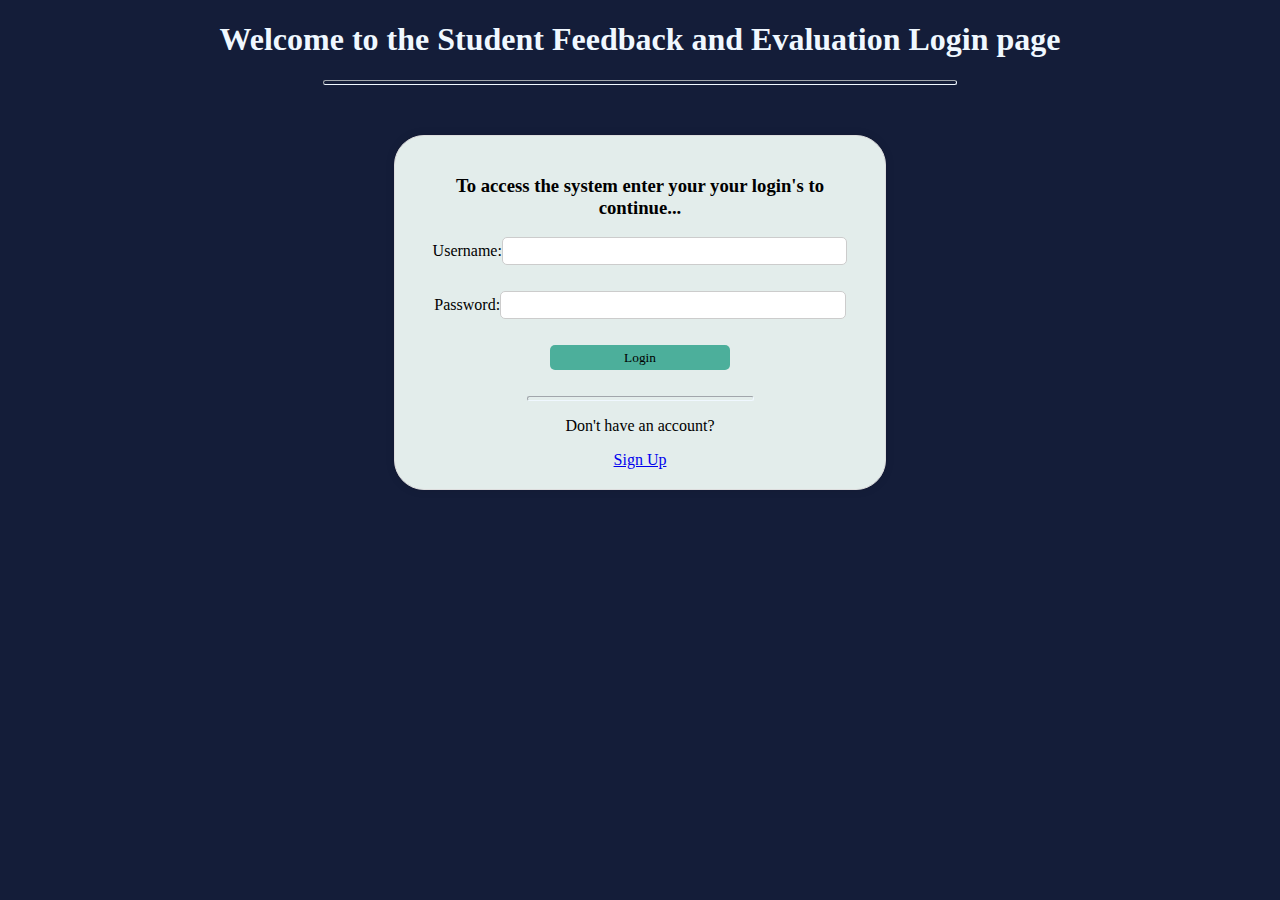
<file: EBENEZER AKOOTEY  ANNAN - 1703688172.html/index.html>
<!DOCTYPE html>
<html>
    <head>
        <meta charset="utf-8">
        <title>Student Evaluation & Feedback System for the Faculty</title>
        <link rel="stylesheet" href="styles.css">
    </head>
    <body>
        <h1 align="center">Welcome to the Student Feedback and Evaluation Login page</h1>
        <hr>
        <form id="login-form">
            <h3>To access the system enter your your login's to continue...</h3>
            <label for="username" >Username:<input type="text" id="username" name="username" onclick="password" required><br><br></label>
            <label for="password" Password:>Password:<input type="password" id="password" name="password"  maxlength="20" required><br><br></label>
                <nav>
                    <input type="submit" value="Login" onclick="location.href='evaluate.html'"><br><br>
                </nav>
            <hr> 
            <p>Don't have an account?</p> <nav class="link"><a href="signup.html">Sign Up</a></nav>

        </form>
    </body>
</html>
</file>
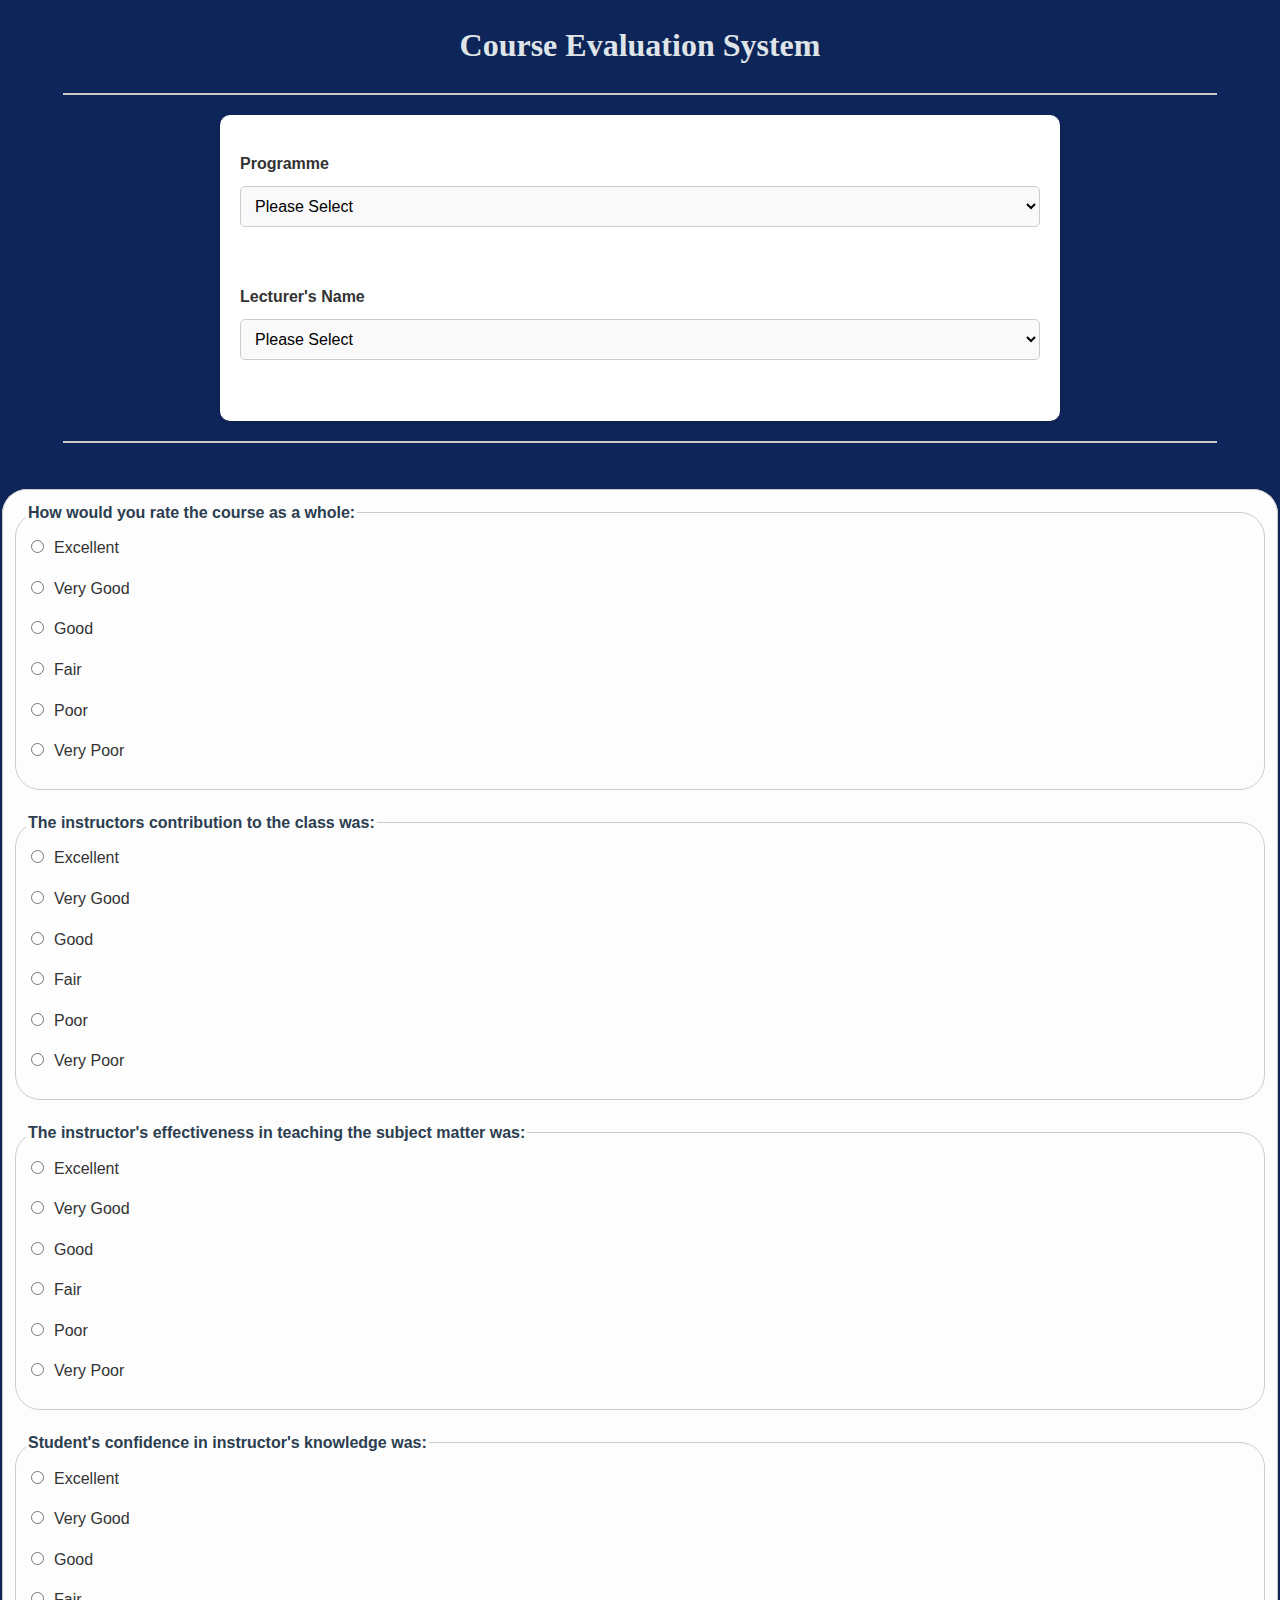
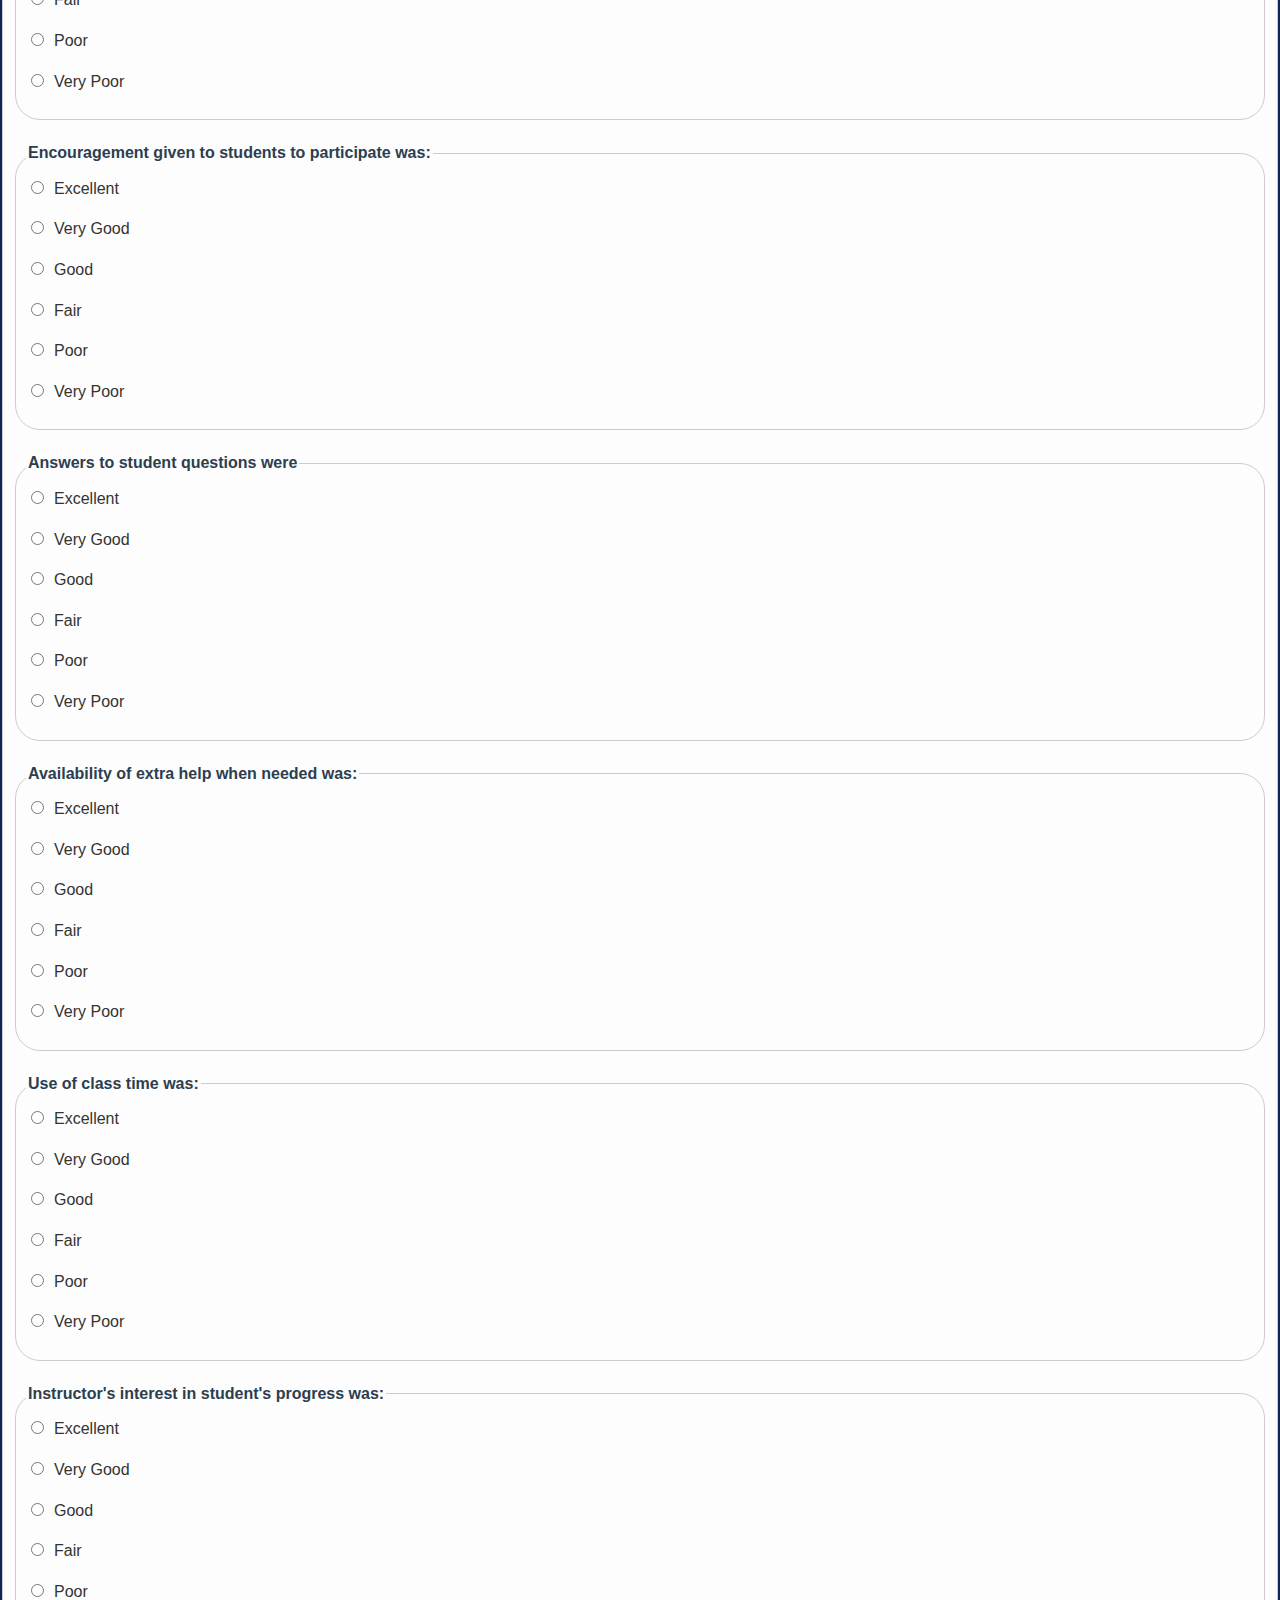
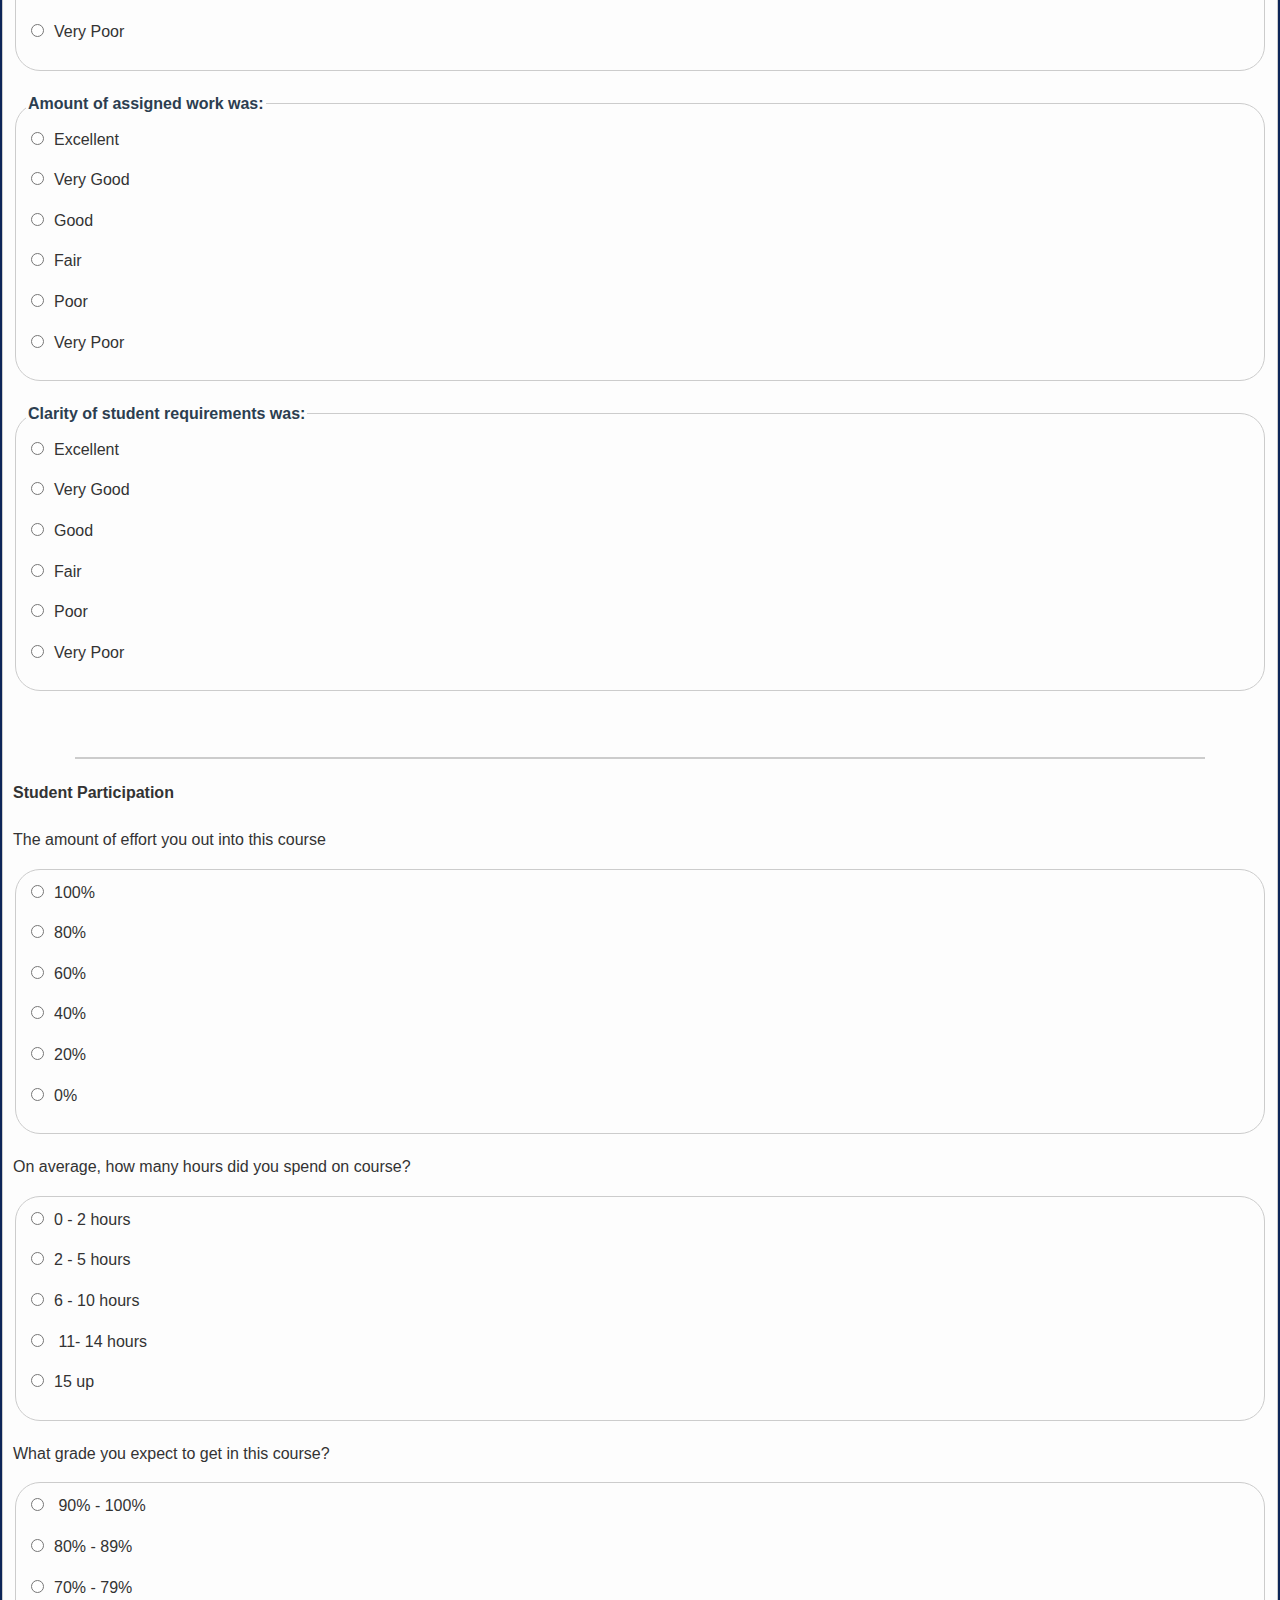
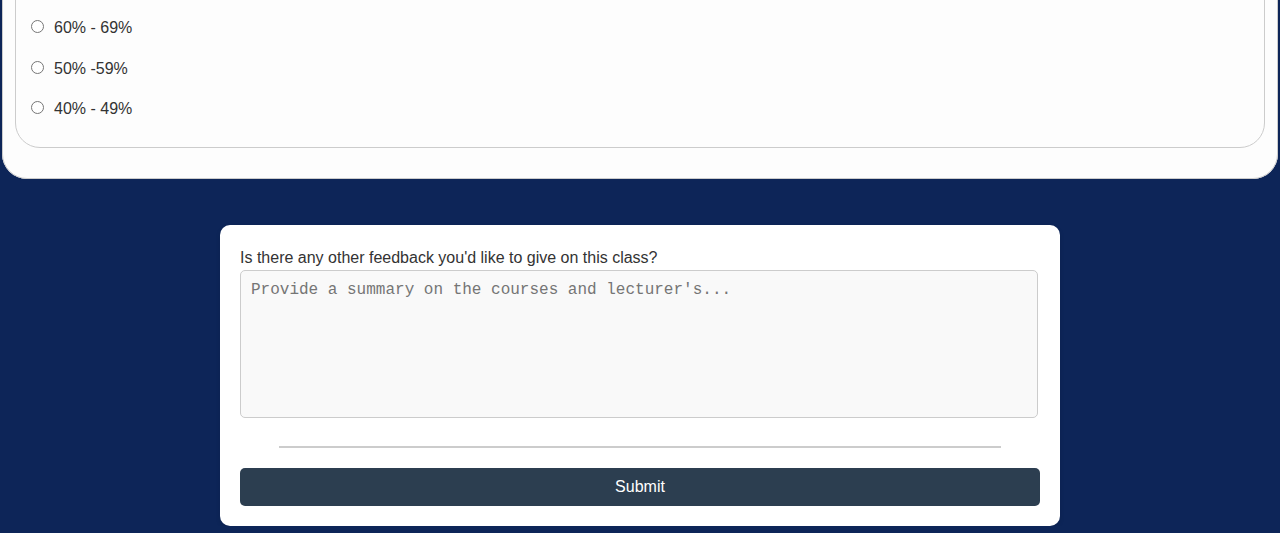
<file: EBENEZER AKOOTEY  ANNAN - 1703688172.html/evaluate.html>
<!DOCTYPE html>
<html>
    <head>
        <meta charset="utf-8">
        <title>evalate.html</title>
        <link rel="stylesheet" href="styles1.css">
    </head>
    <body>
        <h1 align="center">Course Evaluation System</h1>
        <hr>
        <form>
            <p>Programme</p>
            <label id="programme" for="programme" >
                <select for="programme" name="programme">
                    <option value="">Please Select</option>
                    <option value="1">Computer Engineering</option>
                    <option value="2">Computer Science</option>
                    <option value="3">Information Technology</option>
                    <option value="4">Electrical Enginerring</option>
                    <option value="5">Mobile Computing</option>
                    <option value="6">Telecommunication Engineering</option>
                </select>
            </label>
            <br>
            <p>Lecturer's Name</p>
            <label id="lecturer" for="lecturer" >
                <select for="lecturer" name="lecturer">
                    <option value="">Please Select</option>
                    <option value="1">Mr.Freeman</option>
                    <option value="2">Ms.Veronica</option>
                    <option value="3">Mr.Cletus</option>
                    <option value="4">Mr.Danso</option>
                    <option value="5">Mr.Bernard</option>
                    <option value="6">Mr.Issac</option>
                </select>
            </label>
            <br>
        </form>
        <!-- <h4>Please evaluate honestly<h4> -->
        <hr>
        <br>
        <fieldset class="evaluation-form">
            <fieldset>
                <legend>How would you rate the course as a whole:</legend>
                <label for="evalate-1"><input type="radio" id="evalate-1" name="evalate">Excellent </label>
                <label for="evalate-1"><input type="radio" id="evalate-1" name="evalate">Very Good </label>
                <label for="evalate-1"><input type="radio" id="evalate-1" name="evalate">Good </label>
                <label for="evalate-1"><input type="radio" id="evalate-1" name="evalate">Fair </label>
                <label for="evalate-1"><input type="radio" id="evalate-1" name="evalate">Poor </label>
                <label for="evalate-1"><input type="radio" id="evalate-1" name="evalate">Very Poor </label>
            </fieldset>
            <fieldset>
                <legend>The instructors contribution to the class was:</legend>
                <label for="evalate-2"><input type="radio" id="evalate-2" name="evalate">Excellent </label>
                <label for="evalate-2"><input type="radio" id="evalate-2" name="evalate">Very Good </label>
                <label for="evalate-2"><input type="radio" id="evalate-2" name="evalate">Good </label>
                <label for="evalate-2"><input type="radio" id="evalate-2" name="evalate">Fair </label>
                <label for="evalate-2"><input type="radio" id="evalate-2" name="evalate">Poor </label>
                <label for="evalate-2"><input type="radio" id="evalate-2" name="evalate">Very Poor </label>
            </fieldset>
            <fieldset>
                <legend>The instructor's effectiveness in teaching the subject matter was:</legend>
                <label for="evalate-3"><input type="radio" id="evalate-3" name="evalate">Excellent </label>
                <label for="evalate-3"><input type="radio" id="evalate-3" name="evalate">Very Good </label>
                <label for="evalate-3"><input type="radio" id="evalate-3" name="evalate">Good </label>
                <label for="evalate-3"><input type="radio" id="evalate-3" name="evalate">Fair </label>
                <label for="evalate-3"><input type="radio" id="evalate-3" name="evalate">Poor </label>
                <label for="evalate-3"><input type="radio" id="evalate-3" name="evalate">Very Poor </label>
            </fieldset>
            <fieldset>
                <legend>Student's confidence in instructor's knowledge was:</legend>
                <label for="evalate-4"><input type="radio" id="evalate-4" name="evalate">Excellent </label>
                <label for="evalate-4"><input type="radio" id="evalate-4" name="evalate">Very Good </label>
                <label for="evalate-4"><input type="radio" id="evalate-4" name="evalate">Good </label>
                <label for="evalate-4"><input type="radio" id="evalate-4" name="evalate">Fair </label>
                <label for="evalate-4"><input type="radio" id="evalate-4" name="evalate">Poor </label>
                <label for="evalate-4"><input type="radio" id="evalate-4" name="evalate">Very Poor </label>
            </fieldset>
            <fieldset>
                <legend>Encouragement given to students to participate was: </legend>
                <label for="evalate-5"><input type="radio" id="evalate-5" name="evalate">Excellent </label>
                <label for="evalate-5"><input type="radio" id="evalate-5" name="evalate">Very Good </label>
                <label for="evalate-5"><input type="radio" id="evalate-5" name="evalate">Good </label>
                <label for="evalate-5"><input type="radio" id="evalate-5" name="evalate">Fair </label>
                <label for="evalate-5"><input type="radio" id="evalate-5" name="evalate">Poor </label>
                <label for="evalate-5"><input type="radio" id="evalate-5" name="evalate">Very Poor </label>
            </fieldset>
            <fieldset>
                <legend>Answers to student questions were</legend>
                <label for="evalate-6"><input type="radio" id="evalate-6" name="evalate">Excellent </label>
                <label for="evalate-6"><input type="radio" id="evalate-6" name="evalate">Very Good </label>
                <label for="evalate-6"><input type="radio" id="evalate-6" name="evalate">Good </label>
                <label for="evalate-6"><input type="radio" id="evalate-6" name="evalate">Fair </label>
                <label for="evalate-6"><input type="radio" id="evalate-6" name="evalate">Poor </label>
                <label for="evalate-6"><input type="radio" id="evalate-6" name="evalate">Very Poor </label>
            </fieldset>
            <fieldset>
                <legend>Availability of extra help when needed was:</legend>
                <label for="evalate-7"><input type="radio" id="evalate-7" name="evalate">Excellent </label>
                <label for="evalate-7"><input type="radio" id="evalate-7" name="evalate">Very Good </label>
                <label for="evalate-7"><input type="radio" id="evalate-7" name="evalate">Good </label>
                <label for="evalate-7"><input type="radio" id="evalate-7" name="evalate">Fair </label>
                <label for="evalate-7"><input type="radio" id="evalate-7" name="evalate">Poor </label>
                <label for="evalate-7"><input type="radio" id="evalate-7" name="evalate">Very Poor </label>
            </fieldset>
            <fieldset>
                <legend>Use of class time was: </legend>
                <label for="evalate-8"><input type="radio" id="evalate-8" name="evalate">Excellent </label>
                <label for="evalate-8"><input type="radio" id="evalate-8" name="evalate">Very Good </label>
                <label for="evalate-8"><input type="radio" id="evalate-8" name="evalate">Good </label>
                <label for="evalate-8"><input type="radio" id="evalate-8" name="evalate">Fair </label>
                <label for="evalate-8"><input type="radio" id="evalate-8" name="evalate">Poor </label>
                <label for="evalate-8"><input type="radio" id="evalate-8" name="evalate">Very Poor </label>
            </fieldset>
            <fieldset>
                <legend>Instructor's interest in student's progress was:</legend>
                <label for="evalate-8"><input type="radio" id="evalate-8" name="evalate">Excellent </label>
                <label for="evalate-8"><input type="radio" id="evalate-8" name="evalate">Very Good </label>
                <label for="evalate-8"><input type="radio" id="evalate-8" name="evalate">Good </label>
                <label for="evalate-8"><input type="radio" id="evalate-8" name="evalate">Fair </label>
                <label for="evalate-8"><input type="radio" id="evalate-8" name="evalate">Poor </label>
                <label for="evalate-8"><input type="radio" id="evalate-8" name="evalate">Very Poor </label>
            </fieldset>
            <fieldset>
                <legend>Amount of assigned work was:</legend>
                <label for="evalate-9"><input type="radio" id="evalate-9" name="evalate">Excellent </label>
                <label for="evalate-9"><input type="radio" id="evalate-9" name="evalate">Very Good </label>
                <label for="evalate-9"><input type="radio" id="evalate-9" name="evalate">Good </label>
                <label for="evalate-9"><input type="radio" id="evalate-9" name="evalate">Fair </label>
                <label for="evalate-9"><input type="radio" id="evalate-9" name="evalate">Poor </label>
                <label for="evalate-9"><input type="radio" id="evalate-9" name="evalate">Very Poor </label>
            </fieldset>
            <fieldset>
                <legend>Clarity of student requirements was: </legend>
                <label for="evalate-10"><input type="radio" id="evalate-10" name="evalate">Excellent </label>
                <label for="evalate-10"><input type="radio" id="evalate-10" name="evalate">Very Good </label>
                <label for="evalate-10"><input type="radio" id="evalate-10" name="evalate">Good </label>
                <label for="evalate-10"><input type="radio" id="evalate-10" name="evalate">Fair </label>
                <label for="evalate-10"><input type="radio" id="evalate-10" name="evalate">Poor </label>
                <label for="evalate-10"><input type="radio" id="evalate-10" name="evalate">Very Poor </label>
            </fieldset>
            <br>
            <hr>
            <h4>Student Participation</h4>
            <p>The amount of effort you out into this course</p>
            <fieldset>
                <label for="evalate-11"><input type="radio" id="evalate-11" name="evalate">100% </label>
                <label for="evalate-11"><input type="radio" id="evalate-11" name="evalate">80% </label>
                <label for="evalate-11"><input type="radio" id="evalate-11" name="evalate">60%</label>
                <label for="evalate-11"><input type="radio" id="evalate-11" name="evalate">40% </label>
                <label for="evalate-11"><input type="radio" id="evalate-11" name="evalate">20% </label>
                <label for="evalate-11"><input type="radio" id="evalate-11" name="evalate">0% </label>
            </fieldset>
            <p>On average, how many hours did you spend on course?</p>
            <fieldset>
                <label for="evalate-12"><input type="radio" id="evalate-12" name="evalate">0 - 2 hours </label>
                <label for="evalate-12"><input type="radio" id="evalate-12" name="evalate">2 - 5 hours </label>
                <label for="evalate-12"><input type="radio" id="evalate-12" name="evalate">6 - 10 hours </label>
                <label for="evalate-12"><input type="radio" id="evalate-12" name="evalate"> 11- 14 hours </label>
                <label for="evalate-12"><input type="radio" id="evalate-12" name="evalate">15 up </label>
            </fieldset>
            <p>What grade you expect to get in this course?</p>
            <fieldset>
                <label for="evalate-13"><input type="radio" id="evalate-13" name="evalate"> 90% - 100% </label>
                <label for="evalate-13"><input type="radio" id="evalate-13" name="evalate">80% - 89% </label>
                <label for="evalate-13"><input type="radio" id="evalate-13" name="evalate">70% - 79%</label>
                <label for="evalate-13"><input type="radio" id="evalate-13" name="evalate">60% - 69%</label>
                <label for="evalate-13"><input type="radio" id="evalate-13" name="evalate">50% -59% </label>
                <label for="evalate-13"><input type="radio" id="evalate-13" name="evalate">40% - 49% </label>
            </fieldset>
        </fieldset>
        <br>
        <form id="last-label">
            <label id="last-label" for="bio">Is there any other feedback you'd like to give on this class?
                <textarea id="bio" name="bio" rows="7" cols="80%" placeholder="Provide a summary on the courses and lecturer's..."></textarea>
            </label>
            <hr>
            <nav>
                <button  type="submit" onclick="location.href='final.html'">Submit</button>
            </nav>
                
        </form>
    </body>
</html>
</file>
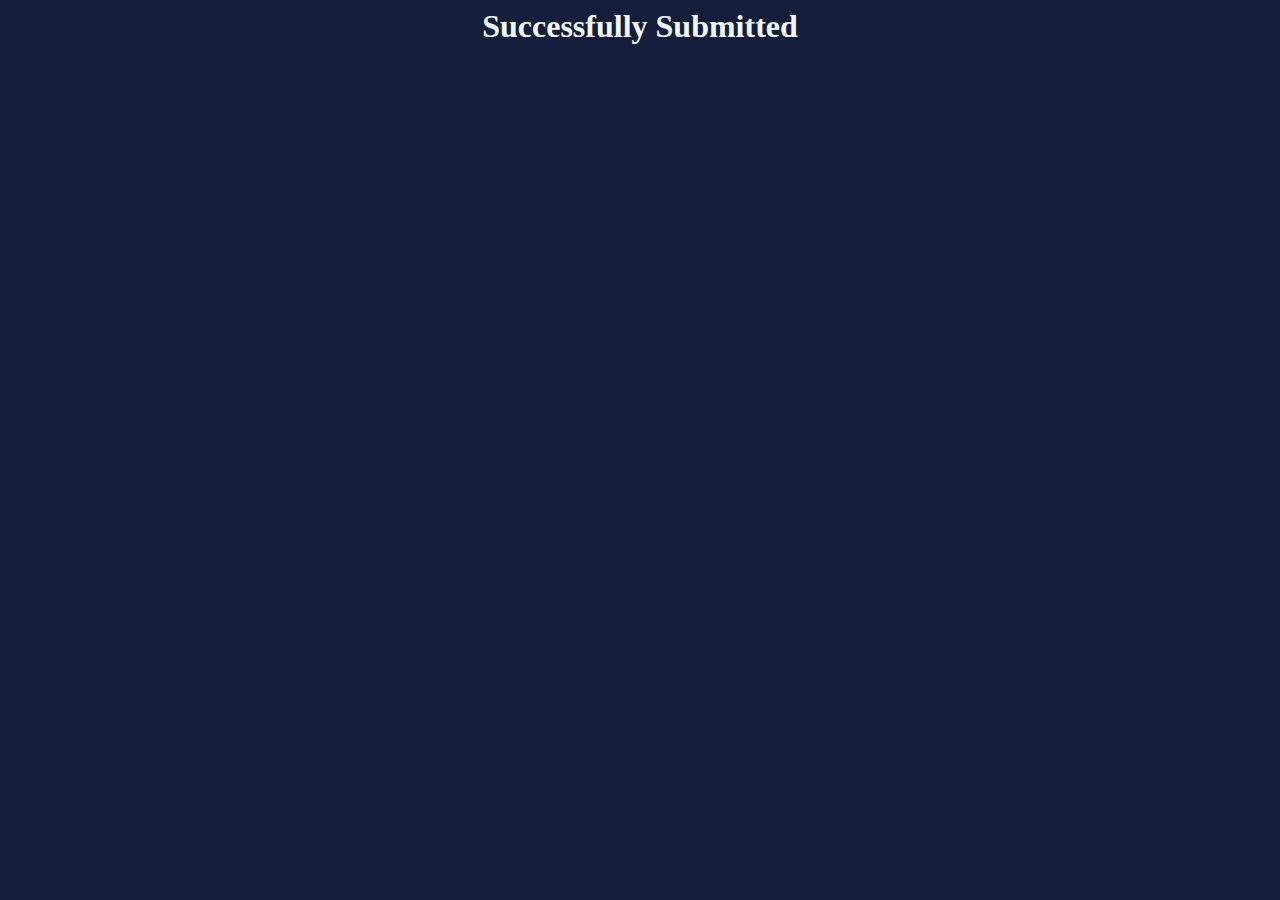
<file: EBENEZER AKOOTEY  ANNAN - 1703688172.html/final.html>
<DOCTYPE! html>
<html>
    <head>
        <title>Final</title>
        <meta charset="utf-8">
        <link rel="stylesheet" href="styles2.css">
    </head>
    <body>
        <h1 align="center">Successfully Submitted</h1>
    </body>
</html>
</file>
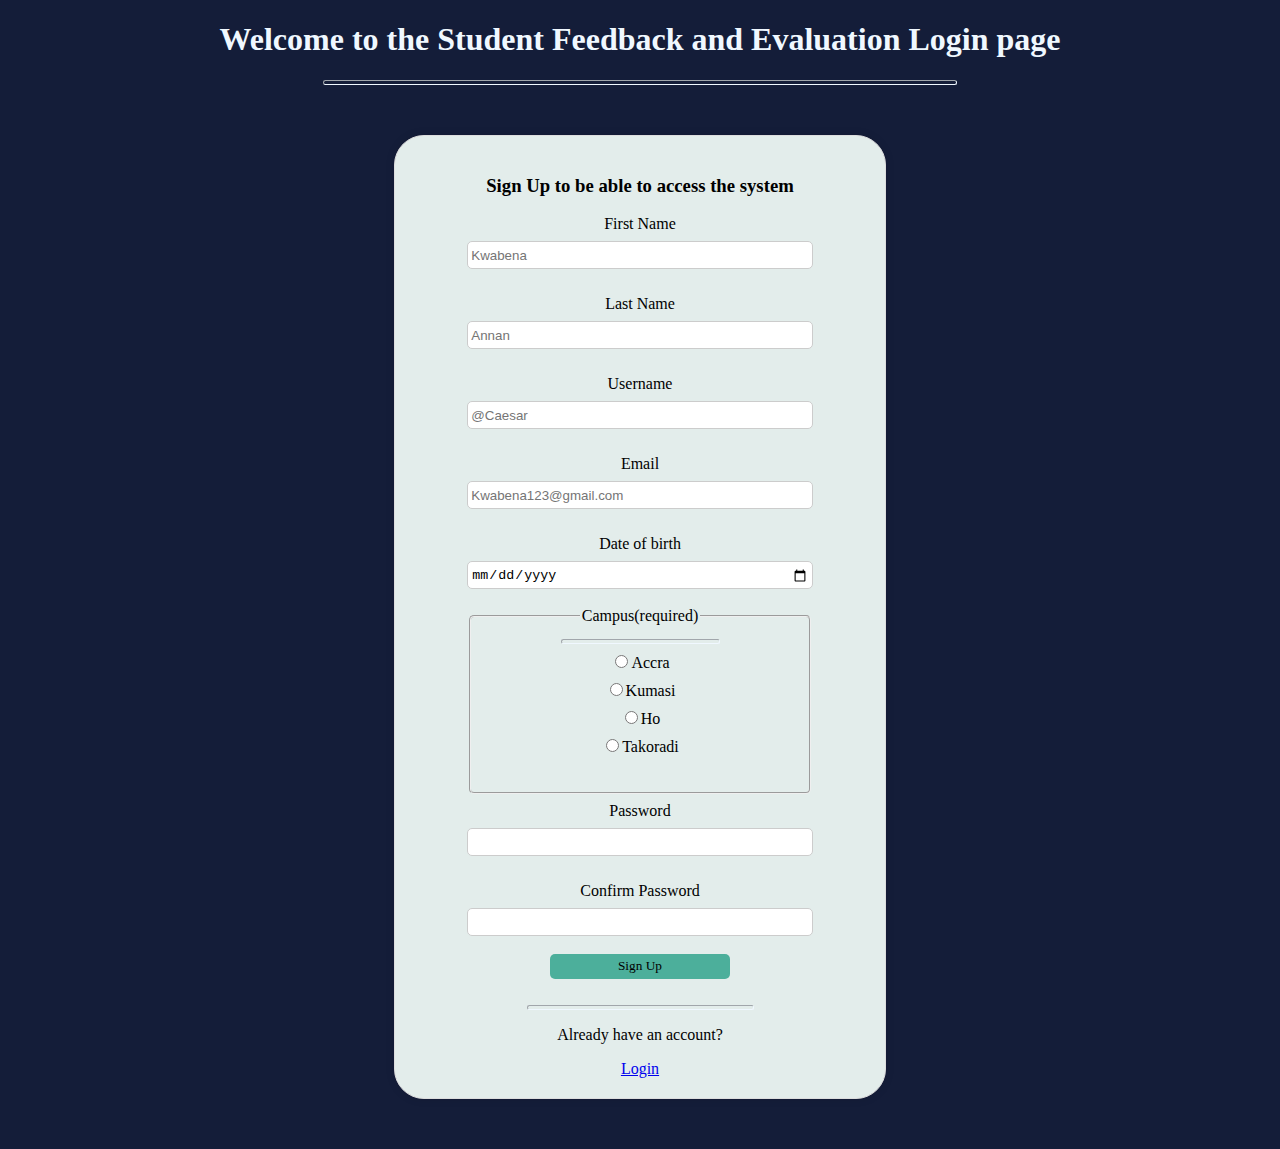
<file: EBENEZER AKOOTEY  ANNAN - 1703688172.html/signup.html>
<!DOCTYPE html>
<html>
    <head>
        <title>Sign up</title>
        <meta charset="utf-8">
        <link rel="stylesheet" href="styles.css">
    </head>
    <body>
        <h1 align="center">Welcome to the Student Feedback and Evaluation Login page</h1>
        <hr>
            <form align="center">
                <h3>Sign Up to be able to access the system</h3>
                <label for="first-name">First Name</label>
                <input type="text" id="signup-first-name" placeholder="Kwabena" required><br><br> 
                <label for="last-name">Last Name</label>
                <input type="text" id="signup-last-name" placeholder="Annan" required ><br><br>
                <label for="sign up-username">Username</label>
                <input type="text" id="signup-username" placeholder="@Caesar" required><br><br>
                <label for="signup-email">Email</label>
                <input type="email" id="signup-email" placeholder="Kwabena123@gmail.com" required><br><br>
                <label for="date-of-birth">Date of birth</label>
                <input type="date" id="signup-date-of-birth" required><br><br>
                <fieldset>
                    <legend>Campus(required)</legend>
                    <hr>
                    <label for="campus1"><input type="radio" id="signup-campus1" name="campus" >Accra<br></label>
                    <label for="campus2"><input type="radio" id="signup-campus2" name="campus" >Kumasi<br></label>
                    <label for="campus3"><input type="radio" id="signup-campus3" name="campus" >Ho<br></label>
                    <label for="campus4"><input type="radio" id="signup-campus3" name="campus" >Takoradi<br><br></label>
                </fieldset>
                <label for="signup-password">Password</label>
                <input type="password" id="signup-password" maxlength="20"><br><br>
                <label for="signup-confirm-password">Confirm Password</label>
                <input type="password" id="signup-confirm-password" maxlength="20"><br><br>
                <nav>
                    <input type="submit" value="Sign Up" onclick="location.href='index.html'"><br><br>
                </nav>
                
                <hr>
                <p>Already have an account?</p> 
                <nav class="link"><a href="index.html">Login</a></nav>
            </form>
    </body>
</html>
</file>
<file: EBENEZER AKOOTEY  ANNAN - 1703688172.html/styles.css>
body{
    font-family: Georgia;
    color: aliceblue;
    background-color: #0e1834f9;
    cursor: pointer;
}

hr{
    height: 3px;
    border-radius: 50px;
    width: 50%;

    border-color: aliceblue;
}

form{
    width: 450px;
    margin: 50px auto;
    padding: 20px;
    color: #000000;
    background-color: rgb(227, 237, 235);
    border: 1px solid #ddd;
    box-shadow: 0 0 10px rgba(0, 0, 0, 0.1);
    border-radius: 30px;
    /* width: 60vw;
    max-width: 500px;
    min-width: 300px;
    margin: 0 auto;
    padding-bottom: 2em; */
    
}

label{
    display: block;
    margin: 0.5rem 0;
}

#signup-form{
    display: block;
   

}

#login-form{
    text-align: center;
    

}

input[type="text"],
input[type="email"],
input[type="password"],
input[type="date"] {
    width: 75%;
    height: 20px;
    padding: 3px;
    border-radius: 5px;
    border: 1px solid #ccc;
    cursor:text;


}

input[type="submit"]{
    font-family: Georgia;
    width: 40%;
    height: 25px;
    background-color: #4caf9b;
    color: fff;
    border: none;
    border-radius: 5px;
    cursor: default;


}

input[type="submit"]:hover{
    background-color: #3e8d8e;
}

fieldset{
    margin-left: 12%;
    margin-right: 12%;
    border-radius: 5px;
}

.link{
    cursor: default;
}

/* textarea{
    margin-left: 11%;
    margin-right: 11%;
} */

#last-label{
    diaplay: block;
    margin-bootom: 10px;
}
</file>
<file: EBENEZER AKOOTEY  ANNAN - 1703688172.html/styles1.css>
/* Global Styles */
body {
    font-family: Arial, sans-serif;
    margin: 0;
    padding: 0;
    background-color: #0d2558;
    color: #333;
    line-height: 1.6;
}

h1 {
    text-align: center;
    color: #dfe4e8;
    margin-top: 20px;
    font-family: Rockwell;
}

hr {
    border: 1px solid #ccc;
    margin: 20px auto;
    width: 90%;
}

/* Form Styles */
form {
    max-width: 800px;
    margin: 0 auto;
    background: #fff;
    padding: 20px;
    border-radius: 10px;
    box-shadow: 0 2px 5px rgba(0, 0, 0, 0.1);
}

form p {
    font-weight: bold;
    margin-bottom: 10px;
}

label {
    display: block;
    margin-bottom: 15px;
}

select {
    width: 100%;
    padding: 10px;
    font-size: 16px;
    border: 1px solid #ccc;
    border-radius: 5px;
    background-color: #f9f9f9;
}

textarea {
    width: 97%;
    padding: 10px;
    font-size: 16px;
    border: 1px solid #ccc;
    border-radius: 5px;
    resize: none;
    background-color: #f9f9f9;
    float: center;
}

button {
    display: block;
    width: 100%;
    background-color: #2c3e50;
    color: #fff;
    padding: 10px;
    font-size: 16px;
    border: none;
    border-radius: 5px;
    cursor: pointer;
    transition: background-color 0.3s ease;
}

button:hover {
    background-color: #34495e;
}

/* Fieldset Styles */
fieldset {
    margin-bottom: 20px;
    padding: 10px;
    border: 1px solid #ccc;
    border-radius: 25px;
    background-color: #fdfdfd;
}

legend {
    font-weight: bold;
    font-size: 16px;
    color: #2c3e50;
}

label input[type="radio"] {
    margin-right: 10px;
    cursor: pointer;
}

/* Responsive Design */
@media (max-width: 768px) {
    form {
        padding: 15px;
    }

    button {
        font-size: 14px;
        padding: 8px;
    }
}
</file>
<file: EBENEZER AKOOTEY  ANNAN - 1703688172.html/styles2.css>
body{
    font-family: Georgia;
    color: aliceblue;
    background-color: #0e1834f9;
    font-family: Rockwell;

}
</file>
